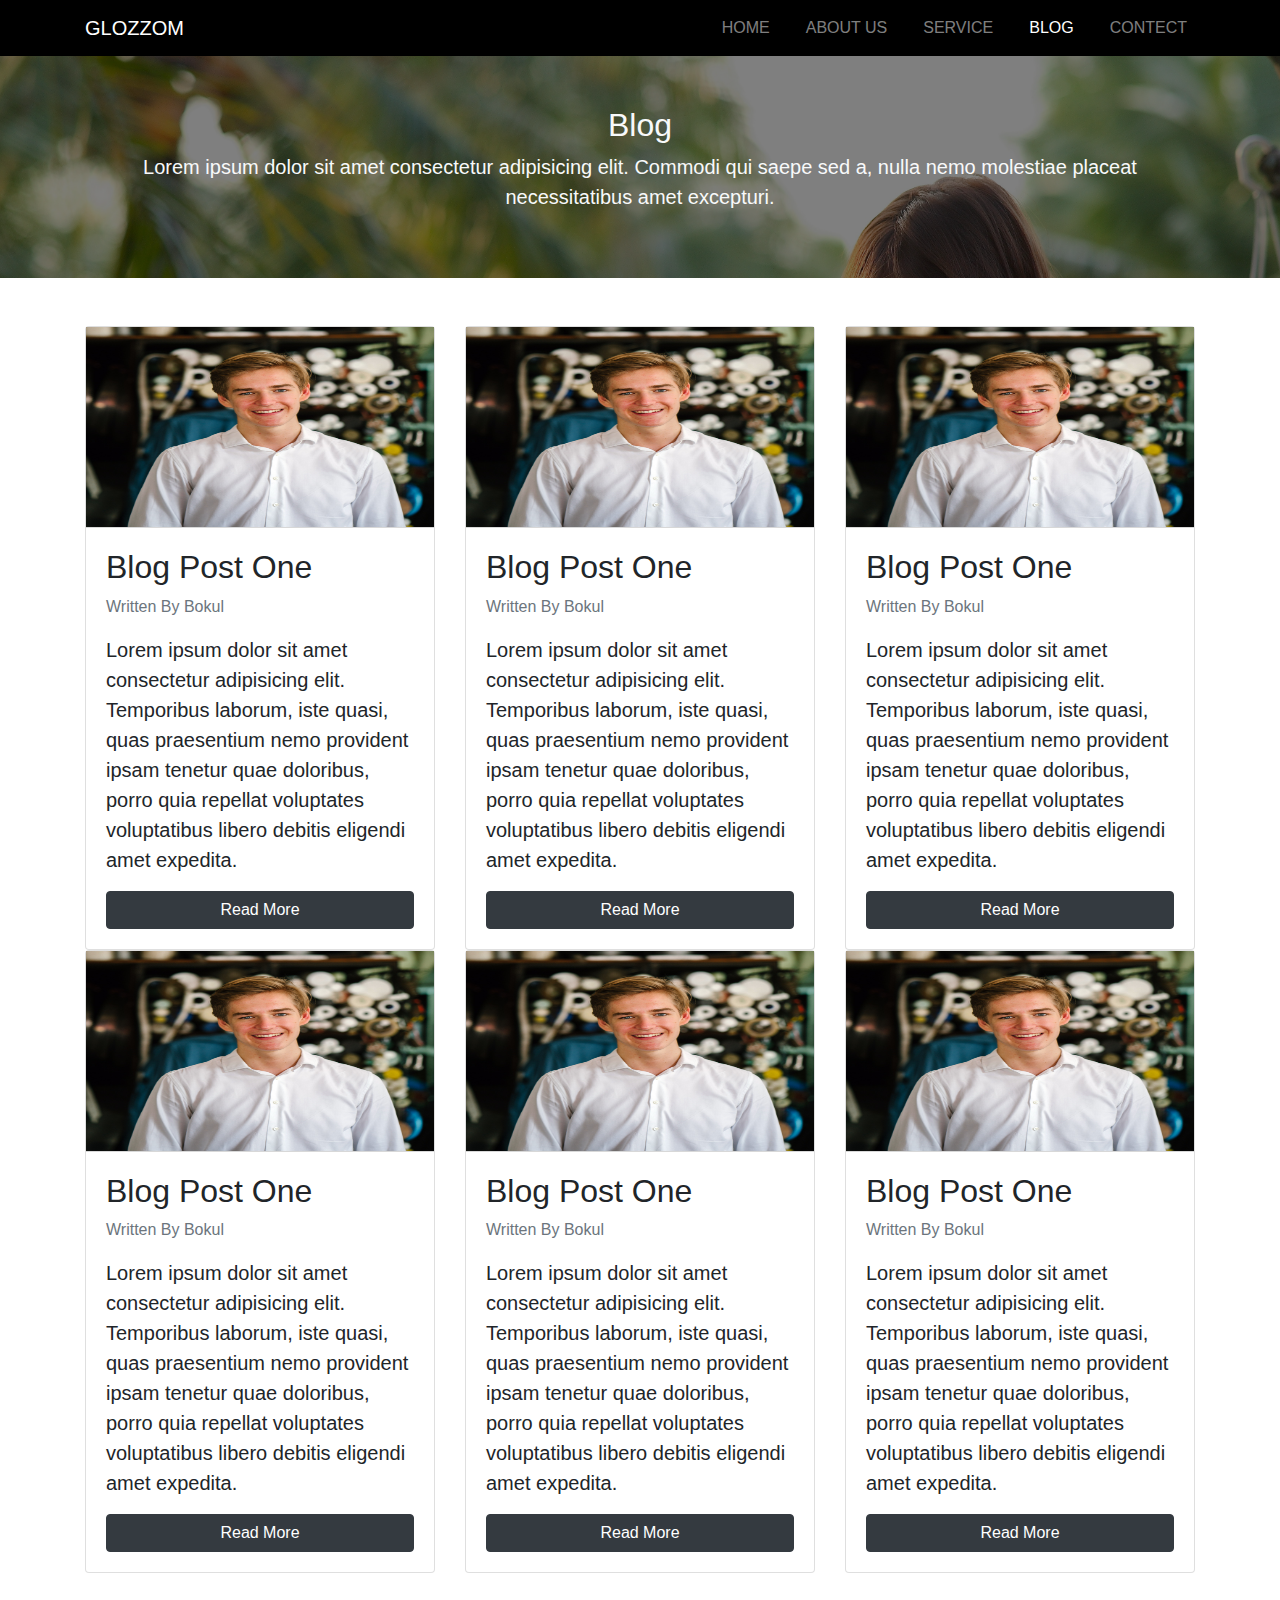
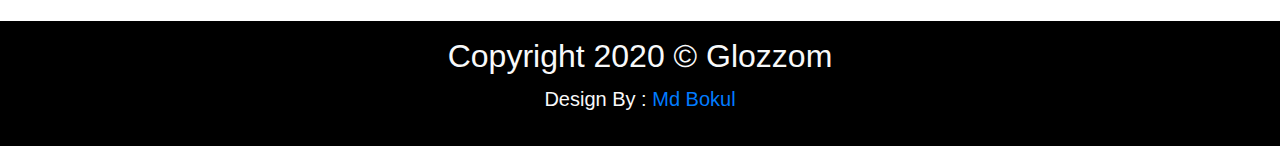
<file: blog.html>
<!DOCTYPE html>
<html lang="en">
    <head>
        <meta charset="UTF-8" />
        <meta name="viewport" content="width=device-width, initial-scale=1.0" />
        <title>thired project</title>
        <link rel="shortcut icon" href="photos/favicon.png" type="image/x-icon" />

        <link rel="stylesheet" href="css/slick.css" />
        <link rel="stylesheet" href="css/slick-theme.css" />
        <link rel="stylesheet" href="css/uikit.min.css" />
        <link rel="stylesheet" href="css/bootstrap.min.css" />
        <link rel="stylesheet" href="css/navbar-fixed.css" />
        <link rel="stylesheet" href="font-awesome-4.7.0/css/font-awesome.min.css" />
        <link rel="stylesheet" href="css/style.css" />
        <link rel="stylesheet" href="css/responsive.css" />
    </head>
    <body>
        <!-- START NAVBAR SECTION -->
        <nav class="navbar navbar-dark navbar-expand-md" uk-sticky="top: 200; animation: uk-animation-slide-top; bottom: #sticky-on-scroll-up">
            <div class="container">
                <a class="navbar-brand text-uppercase" href="">glozzom</a>
                <button class="navbar-toggler navbar-toggler-right" type="button" data-toggle="collapse" data-target="#navbarNav">
                    <span class="navbar-toggler-icon"></span>
                </button>
                <div class="collapse navbar-collapse" id="navbarNav">
                    <ul class="navbar-nav ml-auto">
                        <li class="nav-item">
                            <a class="nav-link text-uppercase" href="index.html">home</a>
                        </li>
                        <li class="nav-item">
                            <a class="nav-link text-uppercase" href="about.html">about us</a>
                        </li>
                        <li class="nav-item">
                            <a class="nav-link text-uppercase" href="service.html">service</a>
                        </li>
                        <li class="nav-item active">
                            <a class="nav-link text-uppercase" href="blog.html">blog</a>
                        </li>
                        <li class="nav-item">
                            <a class="nav-link text-uppercase" href="contect.html">contect</a>
                        </li>
                    </ul>
                </div>
            </div>
        </nav>
        <!-- END NAVBAR SECTION -->
        <!-- START READY SEART SECTION -->
        <section id="ready-section" class="ready-bg">
            <div class="ready-inner">
                <div class="container">
                    <div class="row">
                        <div class="col-12">
                            <div class="ready-content text-center text-light">
                                <h2 class="display-5 text-capitalize">blog</h2>
                                <p class="lead">Lorem ipsum dolor sit amet consectetur adipisicing elit. Commodi qui saepe sed a, nulla nemo molestiae placeat necessitatibus amet excepturi.</p>
                            </div>
                        </div>
                    </div>
                </div>
            </div>
        </section>
        <!-- END READY START SECTION     -->
        <!-- START BLOG-POST SECTION -->
        <section class="blog-post-section py-5">
            <div class="container">
                <div class="row">
                    <div class="col-md-4">
                        <div class="card">
                            <div class="card-header p-0">
                                <img src="photos/man-3.jpg" alt="images" class="image-fluid" />
                            </div>
                            <div class="card-body">
                                <h2 class="text-capitalize">blog post one</h2>
                                <p class="text-muted text-capitalize">written by bokul</p>
                                <p class="lead">
                                    Lorem ipsum dolor sit amet consectetur adipisicing elit. Temporibus laborum, iste quasi, quas praesentium nemo provident ipsam tenetur quae doloribus, porro quia repellat voluptates voluptatibus libero
                                    debitis eligendi amet expedita.
                                </p>
                                <a href="" class="btn btn-block btn-dark">Read More</a>
                            </div>
                        </div>
                    </div>
                    <div class="col-md-4">
                        <div class="card">
                            <div class="card-header p-0">
                                <img src="photos/man-3.jpg" alt="images" class="image-fluid" />
                            </div>
                            <div class="card-body">
                                <h2 class="text-capitalize">blog post one</h2>
                                <p class="text-muted text-capitalize">written by bokul</p>
                                <p class="lead">
                                    Lorem ipsum dolor sit amet consectetur adipisicing elit. Temporibus laborum, iste quasi, quas praesentium nemo provident ipsam tenetur quae doloribus, porro quia repellat voluptates voluptatibus libero
                                    debitis eligendi amet expedita.
                                </p>
                                <a href="" class="btn btn-block btn-dark">Read More</a>
                            </div>
                        </div>
                    </div>
                    <div class="col-md-4">
                        <div class="card">
                            <div class="card-header p-0">
                                <img src="photos/man-3.jpg" alt="images" class="image-fluid" />
                            </div>
                            <div class="card-body">
                                <h2 class="text-capitalize">blog post one</h2>
                                <p class="text-muted text-capitalize">written by bokul</p>
                                <p class="lead">
                                    Lorem ipsum dolor sit amet consectetur adipisicing elit. Temporibus laborum, iste quasi, quas praesentium nemo provident ipsam tenetur quae doloribus, porro quia repellat voluptates voluptatibus libero
                                    debitis eligendi amet expedita.
                                </p>
                                <a href="" class="btn btn-block btn-dark">Read More</a>
                            </div>
                        </div>
                    </div>
                    <div class="col-md-4">
                        <div class="card">
                            <div class="card-header p-0">
                                <img src="photos/man-3.jpg" alt="images" class="image-fluid" />
                            </div>
                            <div class="card-body">
                                <h2 class="text-capitalize">blog post one</h2>
                                <p class="text-muted text-capitalize">written by bokul</p>
                                <p class="lead">
                                    Lorem ipsum dolor sit amet consectetur adipisicing elit. Temporibus laborum, iste quasi, quas praesentium nemo provident ipsam tenetur quae doloribus, porro quia repellat voluptates voluptatibus libero
                                    debitis eligendi amet expedita.
                                </p>
                                <a href="" class="btn btn-block btn-dark">Read More</a>
                            </div>
                        </div>
                    </div>
                    <div class="col-md-4">
                        <div class="card">
                            <div class="card-header p-0">
                                <img src="photos/man-3.jpg" alt="images" class="image-fluid" />
                            </div>
                            <div class="card-body">
                                <h2 class="text-capitalize">blog post one</h2>
                                <p class="text-muted text-capitalize">written by bokul</p>
                                <p class="lead">
                                    Lorem ipsum dolor sit amet consectetur adipisicing elit. Temporibus laborum, iste quasi, quas praesentium nemo provident ipsam tenetur quae doloribus, porro quia repellat voluptates voluptatibus libero
                                    debitis eligendi amet expedita.
                                </p>
                                <a href="" class="btn btn-block btn-dark">Read More</a>
                            </div>
                        </div>
                    </div>
                    <div class="col-md-4">
                        <div class="card">
                            <div class="card-header p-0">
                                <img src="photos/man-3.jpg" alt="images" class="image-fluid" />
                            </div>
                            <div class="card-body">
                                <h2 class="text-capitalize">blog post one</h2>
                                <p class="text-muted text-capitalize">written by bokul</p>
                                <p class="lead">
                                    Lorem ipsum dolor sit amet consectetur adipisicing elit. Temporibus laborum, iste quasi, quas praesentium nemo provident ipsam tenetur quae doloribus, porro quia repellat voluptates voluptatibus libero
                                    debitis eligendi amet expedita.
                                </p>
                                <a href="" class="btn btn-block btn-dark">Read More</a>
                            </div>
                        </div>
                    </div>
                </div>
            </div>
        </section>
        <!-- END BLOG-POST SECTION -->
        <!-- START COPYRIGHT SECTION -->
        <section id="copyright-section" class="text-center text-light">
            <div class="container">
                <div class="row">
                    <div class="col">
                        <div class="py-3">
                            <h2 class="display-5">Copyright 2020 © Glozzom</h2>
                            <p class="lead">Design By : <a href="https://www.facebook.com/mdbokulislam.bokul.3958">Md Bokul</a></p>
                        </div>
                    </div>
                </div>
            </div>
        </section>
        <!-- END COPYRIGHT SECTION -->

        <script src="js/jquery-slim.min.js"></script>
        <script src="js/popper.min.js"></script>
        <script src="js/bootstrap.min.js"></script>
        <script src="js/navbar-fixed.js"></script>
        <script src="js/uikit.min.js"></script>
        <script src="js/uikit-icons.min.js"></script>
        <script src="js/slick.min.js"></script>
        <script src="js/main.js"></script>
    </body>
</html>
</file>
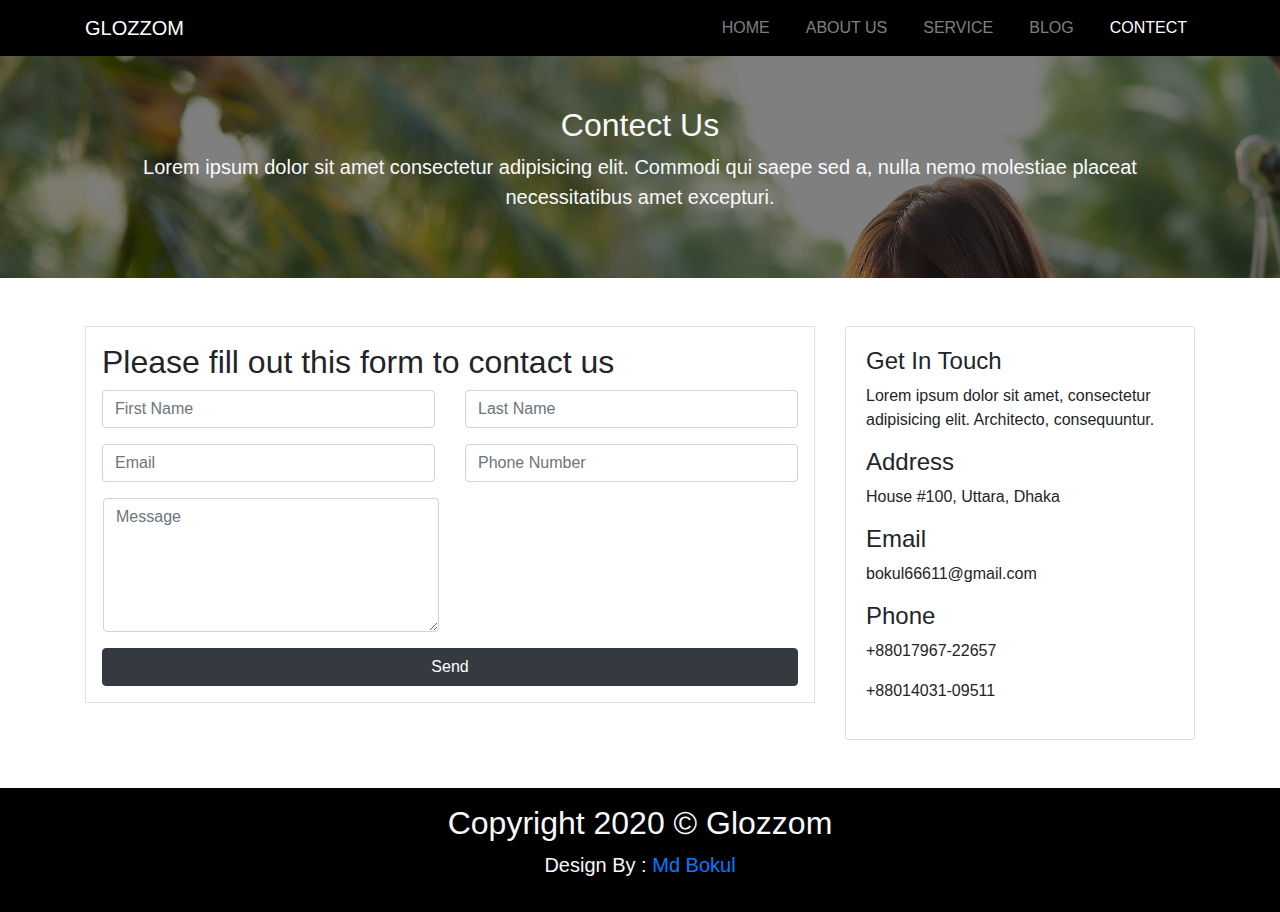
<file: contect.html>
<!DOCTYPE html>
<html lang="en">
    <head>
        <meta charset="UTF-8" />
        <meta name="viewport" content="width=device-width, initial-scale=1.0" />
        <title>thired project</title>
        <link rel="shortcut icon" href="photos/favicon.png" type="image/x-icon" />

        <link rel="stylesheet" href="css/slick.css" />
        <link rel="stylesheet" href="css/slick-theme.css" />
        <link rel="stylesheet" href="css/uikit.min.css" />
        <link rel="stylesheet" href="css/bootstrap.min.css" />
        <link rel="stylesheet" href="css/navbar-fixed.css" />
        <link rel="stylesheet" href="font-awesome-4.7.0/css/font-awesome.min.css" />
        <link rel="stylesheet" href="css/style.css" />
        <link rel="stylesheet" href="css/responsive.css" />
    </head>
    <body>
        <!-- START NAVBAR SECTION -->
        <nav class="navbar navbar-dark navbar-expand-md" uk-sticky="top: 200; animation: uk-animation-slide-top; bottom: #sticky-on-scroll-up">
            <div class="container">
                <a class="navbar-brand text-uppercase" href="">glozzom</a>
                <button class="navbar-toggler navbar-toggler-right" type="button" data-toggle="collapse" data-target="#navbarNav">
                    <span class="navbar-toggler-icon"></span>
                </button>
                <div class="collapse navbar-collapse" id="navbarNav">
                    <ul class="navbar-nav ml-auto">
                        <li class="nav-item">
                            <a class="nav-link text-uppercase" href="index.html">home</a>
                        </li>
                        <li class="nav-item">
                            <a class="nav-link text-uppercase" href="about.html">about us</a>
                        </li>
                        <li class="nav-item">
                            <a class="nav-link text-uppercase" href="service.html">service</a>
                        </li>
                        <li class="nav-item">
                            <a class="nav-link text-uppercase" href="blog.html">blog</a>
                        </li>
                        <li class="nav-item active">
                            <a class="nav-link text-uppercase" href="contect.html">contect</a>
                        </li>
                    </ul>
                </div>
            </div>
        </nav>
        <!-- END NAVBAR SECTION -->
        <!-- START READY SEART SECTION -->
        <section id="ready-section" class="ready-bg">
            <div class="ready-inner">
                <div class="container">
                    <div class="row">
                        <div class="col-12">
                            <div class="ready-content text-center text-light">
                                <h2 class="display-5 text-capitalize">contect us</h2>
                                <p class="lead">Lorem ipsum dolor sit amet consectetur adipisicing elit. Commodi qui saepe sed a, nulla nemo molestiae placeat necessitatibus amet excepturi.</p>
                            </div>
                        </div>
                    </div>
                </div>
            </div>
        </section>
        <!-- END READY START SECTION     -->
        <!-- START CONTECT BODY SECTION -->
        <section id="contect-body-section" class="py-5">
            <div class="container">
                <div class="row">
                    <div class="col-md-8">
                        <div class="form border">
                            <div class="p-3">
                                <h2>Please fill out this form to contact us</h2>
                                <div class="row">
                                    <div class="col-md-6">
                                        <div class="form-group">
                                            <input type="text" placeholder="First Name" class="form-control" />
                                        </div>
                                    </div>
                                    <div class="col-md-6">
                                        <div class="form-group">
                                            <input type="text" placeholder="Last Name" class="form-control" />
                                        </div>
                                    </div>
                                </div>
                                <div class="row">
                                    <div class="col-md-6">
                                        <div class="form-group">
                                            <input type="email" placeholder="Email" class="form-control" />
                                        </div>
                                    </div>
                                    <div class="col-md-6">
                                        <div class="form-group">
                                            <input type="text" placeholder="Phone Number" class="form-control" />
                                        </div>
                                    </div>
                                    <div class="row">
                                        <div class="col">
                                            <div class="form-group">
                                                <textarea name="" id="" rows="5" cols="30" placeholder="Message" class="form-control ml-3"></textarea>
                                            </div>
                                        </div>
                                    </div>
                                </div>
                                <div>
                                    <button type="submit" class="btn btn-block btn-dark">Send</button>
                                </div>
                            </div>
                        </div>
                    </div>
                    <div class="col-md-4 pt-5 pt-md-0">
                        <div class="card">
                            <div class="card-body">
                                <h4>Get In Touch</h4>
                                <p>Lorem ipsum dolor sit amet, consectetur adipisicing elit. Architecto, consequuntur.</p>
                                <h4>Address</h4>
                                <p>House #100, Uttara, Dhaka</p>
                                <h4>Email</h4>
                                <p>bokul66611@gmail.com</p>
                                <h4>Phone</h4>
                                <p>+88017967-22657</p>
                                <p>+88014031-09511</p>
                            </div>
                        </div>
                    </div>
                </div>
            </div>
        </section>
        <!-- END CONTECT BODY SECTION -->

        <!-- START COPYRIGHT SECTION -->
        <section id="copyright-section" class="text-center text-light">
            <div class="container">
                <div class="row">
                    <div class="col">
                        <div class="py-3">
                            <h2 class="display-5">Copyright 2020 © Glozzom</h2>
                            <p class="lead">Design By : <a href="https://www.facebook.com/mdbokulislam.bokul.3958">Md Bokul</a></p>
                        </div>
                    </div>
                </div>
            </div>
        </section>
        <!-- END COPYRIGHT SECTION -->

        <script src="js/jquery-slim.min.js"></script>
        <script src="js/popper.min.js"></script>
        <script src="js/bootstrap.min.js"></script>
        <script src="js/navbar-fixed.js"></script>
        <script src="js/uikit.min.js"></script>
        <script src="js/uikit-icons.min.js"></script>
        <script src="js/slick.min.js"></script>
        <script src="js/main.js"></script>
    </body>
</html>
</file>
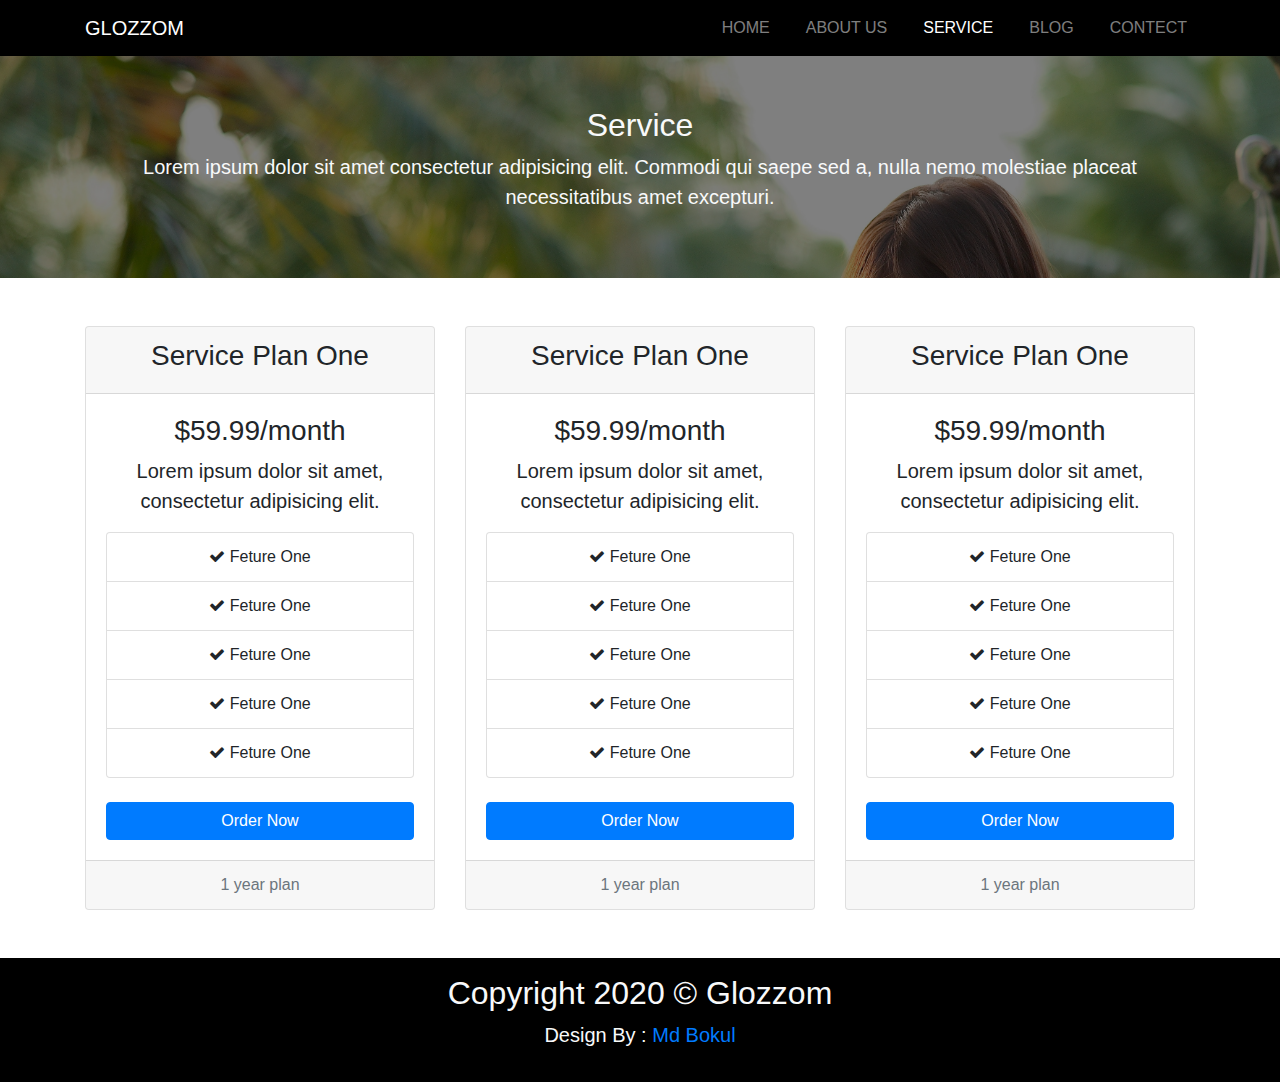
<file: service.html>
<!DOCTYPE html>
<html lang="en">
    <head>
        <meta charset="UTF-8" />
        <meta name="viewport" content="width=device-width, initial-scale=1.0" />
        <title>thired project</title>
        <link rel="shortcut icon" href="photos/favicon.png" type="image/x-icon" />

        <link rel="stylesheet" href="css/slick.css" />
        <link rel="stylesheet" href="css/slick-theme.css" />
        <link rel="stylesheet" href="css/uikit.min.css" />
        <link rel="stylesheet" href="css/bootstrap.min.css" />
        <link rel="stylesheet" href="css/navbar-fixed.css" />
        <link rel="stylesheet" href="font-awesome-4.7.0/css/font-awesome.min.css" />
        <link rel="stylesheet" href="css/style.css" />
        <link rel="stylesheet" href="css/responsive.css" />
    </head>
    <body>
        <!-- START NAVBAR SECTION -->
        <nav class="navbar navbar-dark navbar-expand-md" uk-sticky="top: 200; animation: uk-animation-slide-top; bottom: #sticky-on-scroll-up">
            <div class="container">
                <a class="navbar-brand text-uppercase" href="">glozzom</a>
                <button class="navbar-toggler navbar-toggler-right" type="button" data-toggle="collapse" data-target="#navbarNav">
                    <span class="navbar-toggler-icon"></span>
                </button>
                <div class="collapse navbar-collapse" id="navbarNav">
                    <ul class="navbar-nav ml-auto">
                        <li class="nav-item">
                            <a class="nav-link text-uppercase" href="index.html">home</a>
                        </li>
                        <li class="nav-item">
                            <a class="nav-link text-uppercase" href="about.html">about us</a>
                        </li>
                        <li class="nav-item active">
                            <a class="nav-link text-uppercase" href="service.html">service</a>
                        </li>
                        <li class="nav-item">
                            <a class="nav-link text-uppercase" href="blog.html">blog</a>
                        </li>
                        <li class="nav-item">
                            <a class="nav-link text-uppercase" href="contect.html">contect</a>
                        </li>
                    </ul>
                </div>
            </div>
        </nav>
        <!-- END NAVBAR SECTION -->
        <!-- START READY SEART SECTION -->
        <section id="ready-section" class="ready-bg">
            <div class="ready-inner">
                <div class="container">
                    <div class="row">
                        <div class="col-12">
                            <div class="ready-content text-center text-light">
                                <h2 class="display-5 text-capitalize">service</h2>
                                <p class="lead">Lorem ipsum dolor sit amet consectetur adipisicing elit. Commodi qui saepe sed a, nulla nemo molestiae placeat necessitatibus amet excepturi.</p>
                            </div>
                        </div>
                    </div>
                </div>
            </div>
        </section>
        <!-- END READY START SECTION     -->
        <!-- START PRICE SECTION -->
        <section id="price-section" class="py-5">
            <div class="container">
                <div class="row">
                    <div class="col-md-4 my-3 my-md-0">
                        <div class="card text-center">
                            <div class="card-header">
                                <h3 class="text-capitalize">service plan one</h3>
                            </div>
                            <div class="card-body">
                                <div class="card-tittle">
                                    <h3>$59.99/month</h3>
                                </div>
                                <p class="lead">Lorem ipsum dolor sit amet, consectetur adipisicing elit.</p>
                                <div class="card-text">
                                    <ul class="pl-0">
                                        <li class="list-group-item">
                                            <i class="fa fa-check"></i>
                                            <span>Feture One</span>
                                        </li>
                                        <li class="list-group-item">
                                            <i class="fa fa-check"></i>
                                            <span>Feture One</span>
                                        </li>
                                        <li class="list-group-item">
                                            <i class="fa fa-check"></i>
                                            <span>Feture One</span>
                                        </li>
                                        <li class="list-group-item">
                                            <i class="fa fa-check"></i>
                                            <span>Feture One</span>
                                        </li>
                                        <li class="list-group-item">
                                            <i class="fa fa-check"></i>
                                            <span>Feture One</span>
                                        </li>
                                    </ul>
                                    <a href="" class="btn btn-block btn-primary mt-4">Order Now</a>
                                </div>
                            </div>
                            <div class="card-footer">
                                <p class="text-muted mb-0">1 year plan</p>
                            </div>
                        </div>
                    </div>
                    <div class="col-md-4 my-3 my-md-0">
                        <div class="card text-center">
                            <div class="card-header">
                                <h3 class="text-capitalize">service plan one</h3>
                            </div>
                            <div class="card-body">
                                <div class="card-tittle">
                                    <h3>$59.99/month</h3>
                                </div>
                                <p class="lead">Lorem ipsum dolor sit amet, consectetur adipisicing elit.</p>
                                <div class="card-text">
                                    <ul class="pl-0">
                                        <li class="list-group-item">
                                            <i class="fa fa-check"></i>
                                            <span>Feture One</span>
                                        </li>
                                        <li class="list-group-item">
                                            <i class="fa fa-check"></i>
                                            <span>Feture One</span>
                                        </li>
                                        <li class="list-group-item">
                                            <i class="fa fa-check"></i>
                                            <span>Feture One</span>
                                        </li>
                                        <li class="list-group-item">
                                            <i class="fa fa-check"></i>
                                            <span>Feture One</span>
                                        </li>
                                        <li class="list-group-item">
                                            <i class="fa fa-check"></i>
                                            <span>Feture One</span>
                                        </li>
                                    </ul>
                                    <a href="" class="btn btn-block btn-primary mt-4">Order Now</a>
                                </div>
                            </div>
                            <div class="card-footer">
                                <p class="text-muted mb-0">1 year plan</p>
                            </div>
                        </div>
                    </div>
                    <div class="col-md-4 my-3 my-md-0">
                        <div class="card text-center">
                            <div class="card-header">
                                <h3 class="text-capitalize">service plan one</h3>
                            </div>
                            <div class="card-body">
                                <div class="card-tittle">
                                    <h3>$59.99/month</h3>
                                </div>
                                <p class="lead">Lorem ipsum dolor sit amet, consectetur adipisicing elit.</p>
                                <div class="card-text">
                                    <ul class="pl-0">
                                        <li class="list-group-item">
                                            <i class="fa fa-check"></i>
                                            <span>Feture One</span>
                                        </li>
                                        <li class="list-group-item">
                                            <i class="fa fa-check"></i>
                                            <span>Feture One</span>
                                        </li>
                                        <li class="list-group-item">
                                            <i class="fa fa-check"></i>
                                            <span>Feture One</span>
                                        </li>
                                        <li class="list-group-item">
                                            <i class="fa fa-check"></i>
                                            <span>Feture One</span>
                                        </li>
                                        <li class="list-group-item">
                                            <i class="fa fa-check"></i>
                                            <span>Feture One</span>
                                        </li>
                                    </ul>
                                    <a href="" class="btn btn-block btn-primary mt-4">Order Now</a>
                                </div>
                            </div>
                            <div class="card-footer">
                                <p class="text-muted mb-0">1 year plan</p>
                            </div>
                        </div>
                    </div>
                </div>
            </div>
        </section>
        <!-- END PRICE SECTION -->

        <!-- START COPYRIGHT SECTION -->
        <section id="copyright-section" class="text-center text-light">
            <div class="container">
                <div class="row">
                    <div class="col">
                        <div class="py-3">
                            <h2 class="display-5">Copyright 2020 © Glozzom</h2>
                            <p class="lead">Design By : <a href="https://www.facebook.com/mdbokulislam.bokul.3958">Md Bokul</a></p>
                        </div>
                    </div>
                </div>
            </div>
        </section>
        <!-- END COPYRIGHT SECTION -->

        <script src="js/jquery-slim.min.js"></script>
        <script src="js/popper.min.js"></script>
        <script src="js/bootstrap.min.js"></script>
        <script src="js/navbar-fixed.js"></script>
        <script src="js/uikit.min.js"></script>
        <script src="js/uikit-icons.min.js"></script>
        <script src="js/slick.min.js"></script>
        <script src="js/main.js"></script>
    </body>
</html>
</file>
<file: css/navbar-fixed.css>
html, body {
  height: 100%;
}

.container-fluid > .container, .container > .row {
  height: 100%;
}

/* nav */
nav {
  min-height: 3.5rem;
}
nav.fixed-top {
  padding: 0.5rem;
}
nav.bg-primary li a {
  color: #fff !important;
}
nav li a.active {
  padding: .2rem .4rem;
  color: #0275d8 !important;
  background-color: #fff;
  border-radius: .2rem;
  margin: .3rem 0.6rem;
}
nav .navbar-collapse.collapsing ul,
nav .navbar-collapse.show ul {
  margin-top: 3rem;
}
nav .navbar-collapse.collapsing li a,
nav .navbar-collapse.show li a  {
  padding: 0.5rem;
}

nav .navbar-collapse.show li a.active  {
  margin: 0;
}

.navbar-toggler {
  border: 0;
}

.bg-primary {
  color: #fff;
}
</file>
<file: css/style.css>
/* START NAVBAR SECTION*/
:focus {
    outline: 0 !important;
}
nav {
    background: #000;
}
.nav-item {
    margin-right: 20px;
}
.nav-item:last-child {
    margin-right: 0px;
}
/* END NAVBAR SECTION */

/* START CAROUSEL SECTION */
.carousel-item {
    height: 450px;
}
.carousel-img-1 {
    background: url("photos/carousel-1.jpg");
    background-size: cover;
}
.carousel-img-2 {
    background: url("photos/carousel-2.jpg");
    background-size: cover;
}
.carousel-img-3 {
    background: url("photos/carousel-3.jpg");
    background-size: cover;
}
/* END CAROUSEL SECTION */

/* START WORK-BOX SECTION */
.work-content i {
    font-size: 50px;
}
/* END WORK-BOX SECTION */

/* START READY SEART SECTION */
#ready-section {
    background: url("photos/bg-girl.jpg");
    background-position: center;
    background-size: cover;
    background-repeat: no-repeat;
    background-attachment: fixed;
}
.ready-inner {
    background: rgba(0, 0, 0, 0.5);
}
.ready-content {
    padding: 50px;
}
/* END READY START SECTION */

/* START HOME-INFO SECTION  */
/* END HOME-INFO SECTION */

/* START Home video section */
#home-video-section {
    background: url("photos/fish.jpg");
    background-size: cover;
    background-position: center;
    background-attachment: fixed;
}
.dark-overlay {
    background-color: rgba(0, 0, 0, 0.5);
}
.home-content .fa {
    font-size: 50px;
    color: red;
}
/* END HOME VIDEO SECTION */

/* START IMAGE GLARRY SECTION */
#image-gallery-section img {
    width: 100%;
    height: 250px;
}
/* END IMAGE GLARRY SECTION */

/* START SIGN UP SECTION */
/* END SIGN UP SECTION */

/* START COPYRIGHT SECTION */
#copyright-section {
    background: #000;
}

/* #################
ABOUT SECTION
################# */

#about-box-section .fa {
    font-size: 40px;
}
#testimonial-section .slick-prev::before,
.slick-next::before {
    color: #000;
}

/* BLOG PAGE */
.blog-post-section .card-header img {
    height: 200px;
    width: 100%;
}

/* CONTECT PAGE */
#contect-body-section .card-body p {
    margin-top: 0px;
}
</file>
<file: css/responsive.css>
@media(max-width:500px){
    .carousel-caption h2{
        font-size: 2rem;
    }
}
</file>
